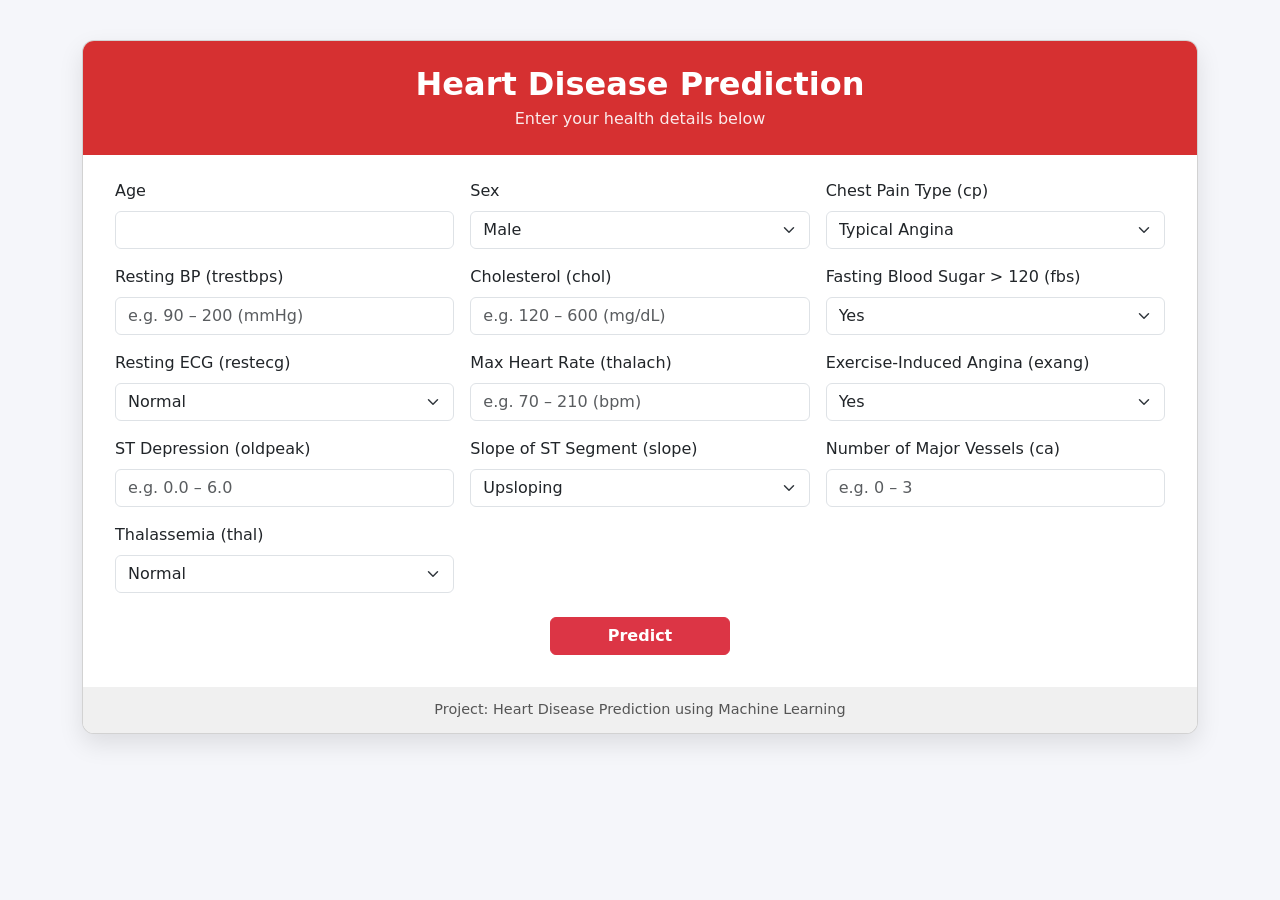
<file: templates/main.html>
<!DOCTYPE html>
<html lang="en">
<head>
    <meta charset="UTF-8">
    <title>Heart Disease Prediction – Form</title>
    <meta name="viewport" content="width=device-width, initial-scale=1">

    <!-- Bootstrap CSS -->
    <link
        href="https://cdn.jsdelivr.net/npm/bootstrap@5.3.3/dist/css/bootstrap.min.css"
        rel="stylesheet"
    >

    <style>
        body {
            background-color: #f5f6fa;
            font-family: system-ui, -apple-system, BlinkMacSystemFont, "Segoe UI",
            Roboto, "Helvetica Neue", Arial, "Noto Sans", "Liberation Sans",
            sans-serif;
        }

        .prediction-card {
            max-width: 1200px;
            margin: 40px auto;
            border-radius: 12px;
            overflow: hidden;
            box-shadow: 0 10px 25px rgba(0, 0, 0, 0.1);
        }

        .prediction-header {
            background: #d63031;
            color: #fff;
            padding: 24px;
            text-align: center;
        }

        .prediction-header h2 {
            margin-bottom: 4px;
            font-weight: 600;
        }

        .prediction-header p {
            margin: 0;
            opacity: 0.9;
        }

        .prediction-body {
            background: #ffffff;
            padding: 24px 32px 32px;
        }

        .prediction-footer {
            background: #f0f0f0;
            padding: 12px 24px;
            text-align: center;
            font-size: 0.9rem;
            color: #555;
        }

        .form-label {
            font-weight: 500;
        }

        .btn-predict {
            min-width: 180px;
            font-weight: 600;
        }

        @media (max-width: 768px) {
            .prediction-body {
                padding: 20px;
            }
        }
    </style>
</head>
<body>

<div class="container">
    <div class="card prediction-card">
        <!-- Header -->
        <div class="prediction-header">
            <h2>Heart Disease Prediction</h2>
            <p>Enter your health details below</p>
        </div>

        <!-- Body / Form -->
        <div class="prediction-body">
            <form method="POST" action="{{ url_for('predict') }}">
                <div class="row g-3">

                    <!-- Age (no placeholder range) -->
                    <div class="col-md-4">
                        <label for="age" class="form-label">Age</label>
                        <input
                            type="number"
                            class="form-control"
                            id="age"
                            name="age"
                            required
                            min="1"
                            max="120"
                        >
                    </div>

                    <!-- Sex -->
                    <div class="col-md-4">
                        <label for="sex" class="form-label">Sex</label>
                        <select
                            class="form-select"
                            id="sex"
                            name="sex"
                            required
                        >
                            <option value="1">Male</option>
                            <option value="0">Female</option>
                        </select>
                    </div>

                    <!-- Chest Pain Type (cp) -->
                    <div class="col-md-4">
                        <label for="cp" class="form-label">Chest Pain Type (cp)</label>
                        <select
                            class="form-select"
                            id="cp"
                            name="cp"
                            required
                        >
                            <option value="0">Typical Angina</option>
                            <option value="1">Atypical Angina</option>
                            <option value="2">Non-anginal Pain</option>
                            <option value="3">Asymptomatic</option>
                        </select>
                    </div>

                    <!-- Resting BP (trestbps) -->
                    <div class="col-md-4">
                        <label for="trestbps" class="form-label">Resting BP (trestbps)</label>
                        <input
                            type="number"
                            class="form-control"
                            id="trestbps"
                            name="trestbps"
                            placeholder="e.g. 90 – 200 (mmHg)"
                            required
                            min="80"
                            max="220"
                        >
                    </div>

                    <!-- Cholesterol (chol) -->
                    <div class="col-md-4">
                        <label for="chol" class="form-label">Cholesterol (chol)</label>
                        <input
                            type="number"
                            class="form-control"
                            id="chol"
                            name="chol"
                            placeholder="e.g. 120 – 600 (mg/dL)"
                            required
                            min="100"
                            max="700"
                        >
                    </div>

                    <!-- Fasting Blood Sugar > 120 (fbs) -->
                    <div class="col-md-4">
                        <label for="fbs" class="form-label">Fasting Blood Sugar &gt; 120 (fbs)</label>
                        <select
                            class="form-select"
                            id="fbs"
                            name="fbs"
                            required
                        >
                            <option value="1">Yes</option>
                            <option value="0">No</option>
                        </select>
                    </div>

                    <!-- Resting ECG (restecg) -->
                    <div class="col-md-4">
                        <label for="restecg" class="form-label">Resting ECG (restecg)</label>
                        <select
                            class="form-select"
                            id="restecg"
                            name="restecg"
                            required
                        >
                            <option value="0">Normal</option>
                            <option value="1">ST-T Wave Abnormality</option>
                            <option value="2">Left Ventricular Hypertrophy</option>
                        </select>
                    </div>

                    <!-- Max Heart Rate (thalach) -->
                    <div class="col-md-4">
                        <label for="thalach" class="form-label">Max Heart Rate (thalach)</label>
                        <input
                            type="number"
                            class="form-control"
                            id="thalach"
                            name="thalach"
                            placeholder="e.g. 70 – 210 (bpm)"
                            required
                            min="60"
                            max="250"
                        >
                    </div>

                    <!-- Exercise-Induced Angina (exang) -->
                    <div class="col-md-4">
                        <label for="exang" class="form-label">Exercise-Induced Angina (exang)</label>
                        <select
                            class="form-select"
                            id="exang"
                            name="exang"
                            required
                        >
                            <option value="1">Yes</option>
                            <option value="0">No</option>
                        </select>
                    </div>

                    <!-- ST Depression (oldpeak) -->
                    <div class="col-md-4">
                        <label for="oldpeak" class="form-label">ST Depression (oldpeak)</label>
                        <input
                            type="number"
                            step="0.1"
                            class="form-control"
                            id="oldpeak"
                            name="oldpeak"
                            placeholder="e.g. 0.0 – 6.0"
                            required
                            min="0"
                            max="10"
                        >
                    </div>

                    <!-- Slope of ST Segment (slope) -->
                    <div class="col-md-4">
                        <label for="slope" class="form-label">Slope of ST Segment (slope)</label>
                        <select
                            class="form-select"
                            id="slope"
                            name="slope"
                            required
                        >
                            <option value="0">Upsloping</option>
                            <option value="1">Flat</option>
                            <option value="2">Downsloping</option>
                        </select>
                    </div>

                    <!-- Number of Major Vessels (ca) -->
                    <div class="col-md-4">
                        <label for="ca" class="form-label">Number of Major Vessels (ca)</label>
                        <input
                            type="number"
                            class="form-control"
                            id="ca"
                            name="ca"
                            placeholder="e.g. 0 – 3"
                            required
                            min="0"
                            max="3"
                        >
                    </div>

                    <!-- Thalassemia (thal) -->
                    <div class="col-md-4">
                        <label for="thal" class="form-label">Thalassemia (thal)</label>
                        <select
                            class="form-select"
                            id="thal"
                            name="thal"
                            required
                        >
                            <option value="1">Normal</option>
                            <option value="2">Fixed Defect</option>
                            <option value="3">Reversible Defect</option>
                        </select>
                    </div>
                </div>

                <!-- Predict button -->
                <div class="text-center mt-4">
                    <button type="submit" class="btn btn-danger btn-predict">
                        Predict
                    </button>
                </div>
            </form>
        </div>

        <!-- Footer -->
        <div class="prediction-footer">
            Project: Heart Disease Prediction using Machine Learning
        </div>
    </div>
</div>

<script src="https://cdn.jsdelivr.net/npm/bootstrap@5.3.3/dist/js/bootstrap.bundle.min.js"></script>
</body>
</html>
</file>
